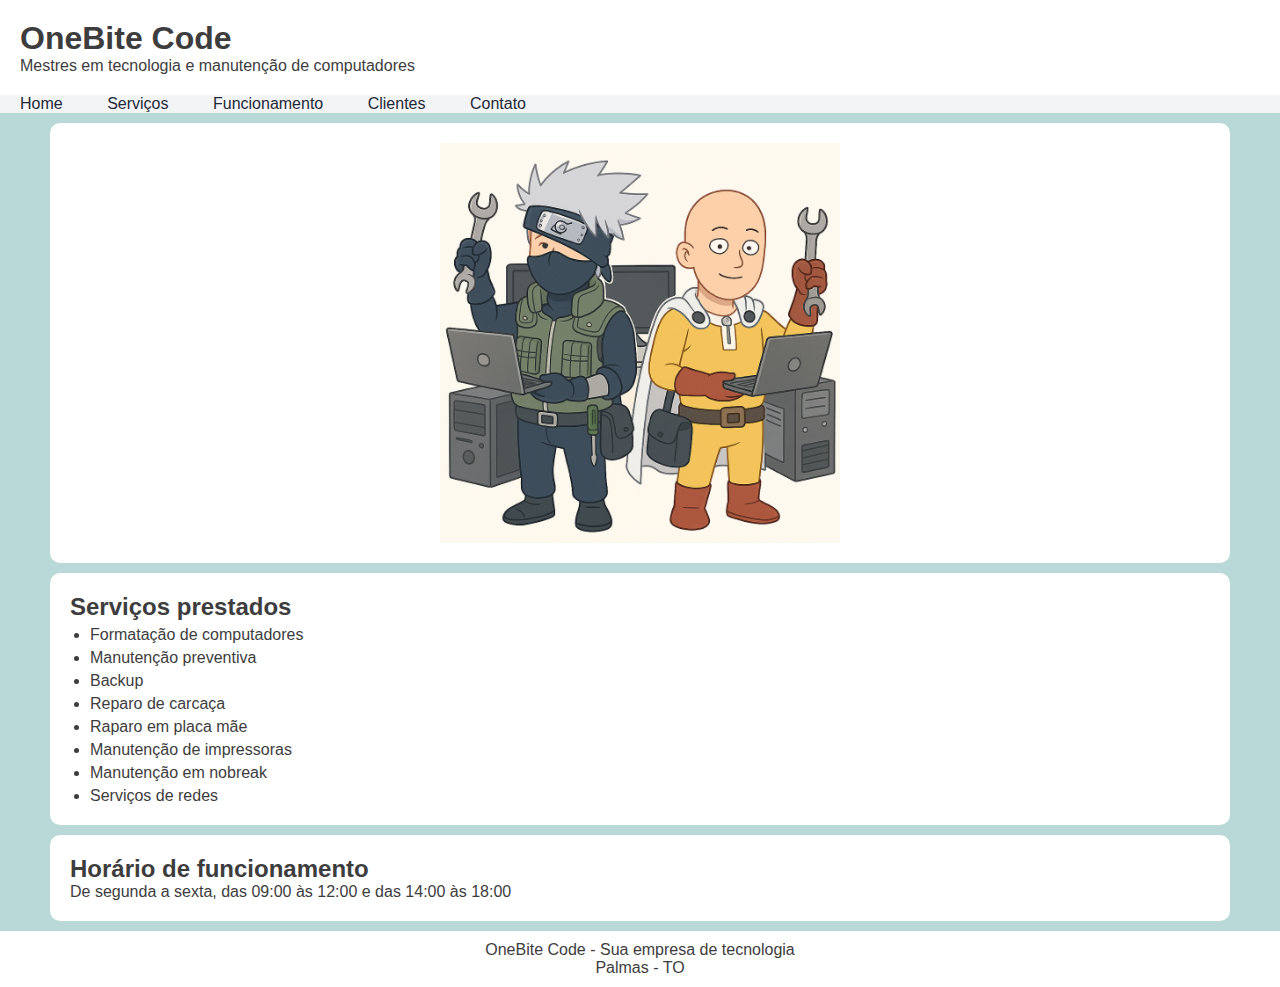
<file: projeto01/index.html>
<!DOCTYPE html>
<html lang="pt-br">
<head>
  <meta charset="UTF-8">
  <meta name="viewport" content="width=device-width, initial-scale=1.0">

  <link rel="stylesheet" type="text/css" href="estilo/style.css">

  <title>OneBite Code - Sua assistência técnica</title>
</head>
<body>
  <header>
    <h1>OneBite Code</h1>
    <p>Mestres em tecnologia e manutenção de computadores</p>
  </header>

  <nav>
    <ul>
      <li><a href="index.html">Home</a></li>
      <li><a href="#servicos">Serviços</a></li>
      <li><a href="#funcionamento">Funcionamento</a></li>
      <li><a href="clientes.html">Clientes</a></li>
      <li><a href="contato.html">Contato</a></li>
    </ul>
  </nav>

  <main>
    
    <section id="banner">
      <img src="imagens/banner.png" alt="Kakashi e Saitama fazendo manutenção de computadores" class="img_banner">
    </section>

    <section id="servicos">
      <h2>Serviços prestados</h2>
      <ul>
        <li>Formatação de computadores</li>
        <li>Manutenção preventiva</li>
        <li>Backup</li>
        <li>Reparo de carcaça</li>
        <li>Raparo em placa mãe</li>
        <li>Manutenção de impressoras</li>
        <li>Manutenção em nobreak</li>
        <li>Serviços de redes</li>
      </ul>
    </section>

    <section id="funcionamento">
      <h2>Horário de funcionamento</h2>
      <p>De segunda a sexta, das 09:00 às 12:00 e das 14:00 às 18:00</p>
    </section>
  </main>

  <footer>
    <p>
      OneBite Code - Sua empresa de tecnologia <br>
      Palmas - TO
    </p>
  </footer>

</body>
</html>
</file>
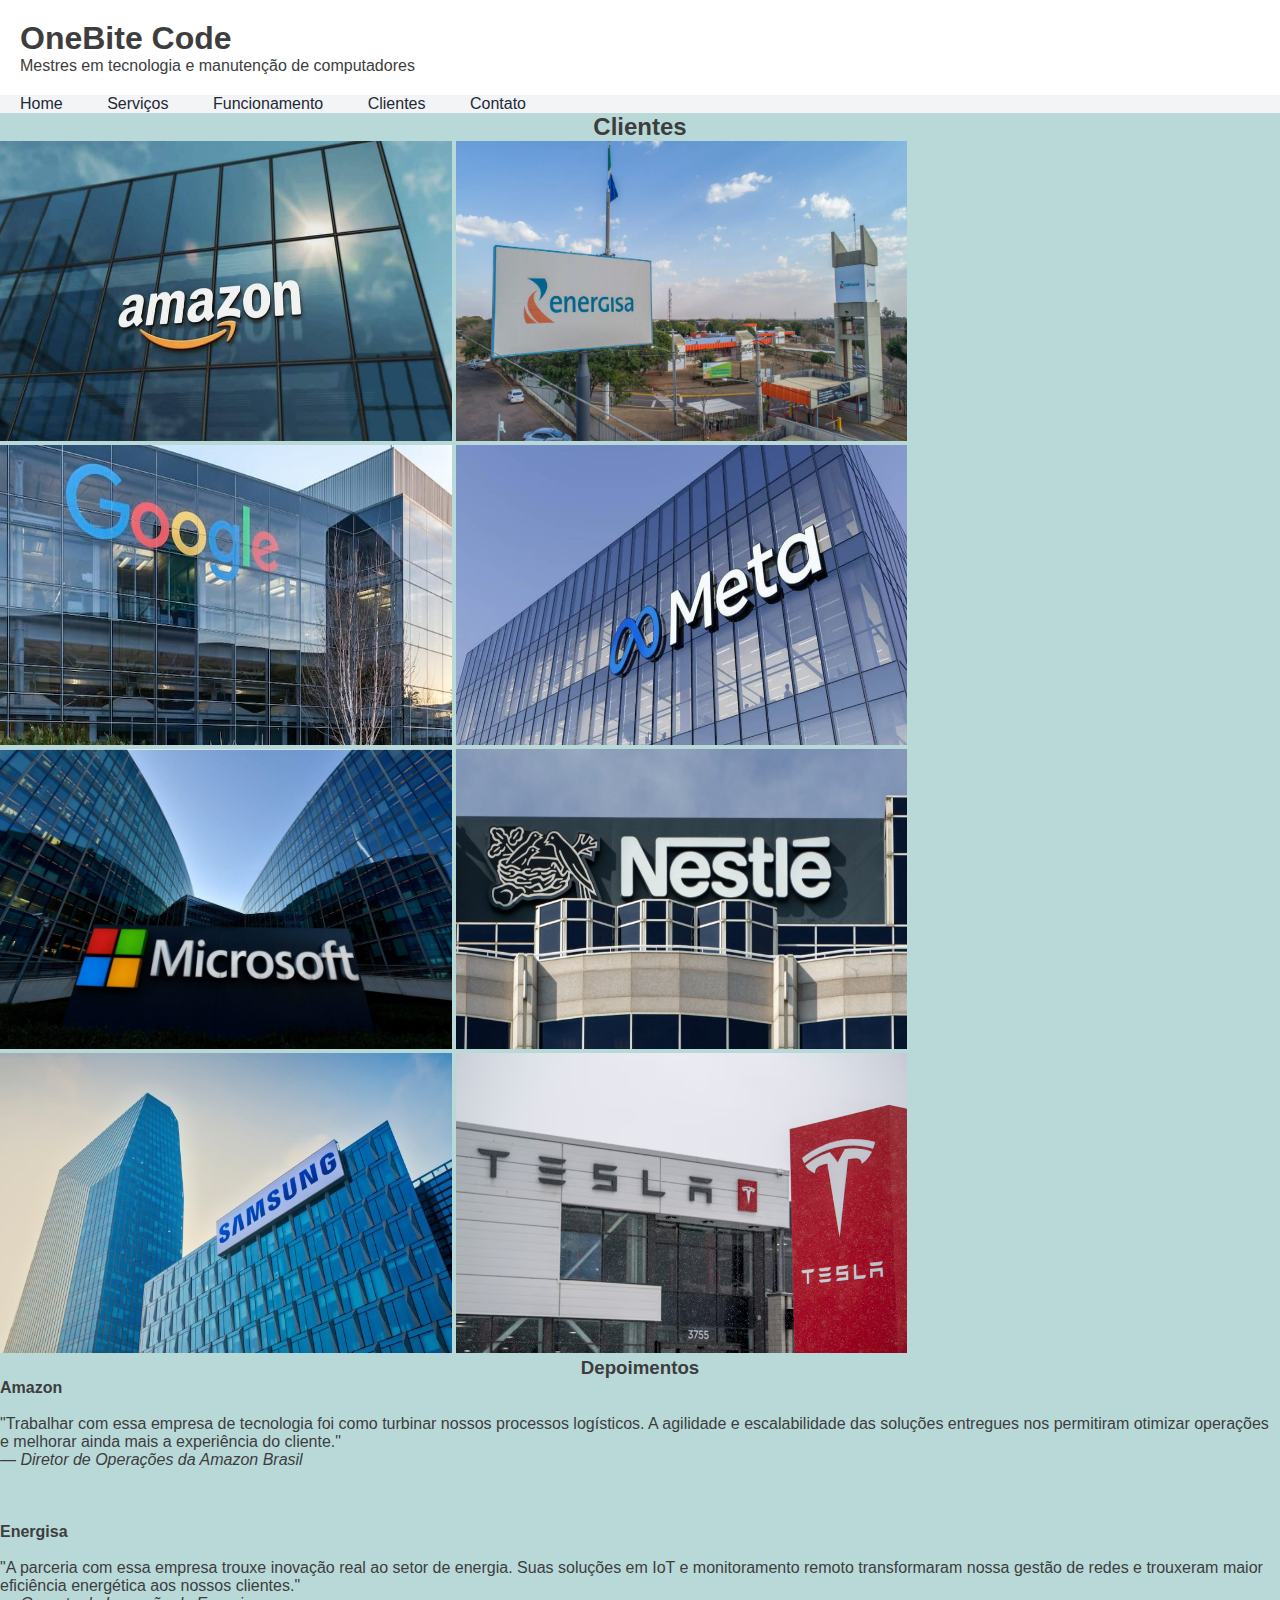
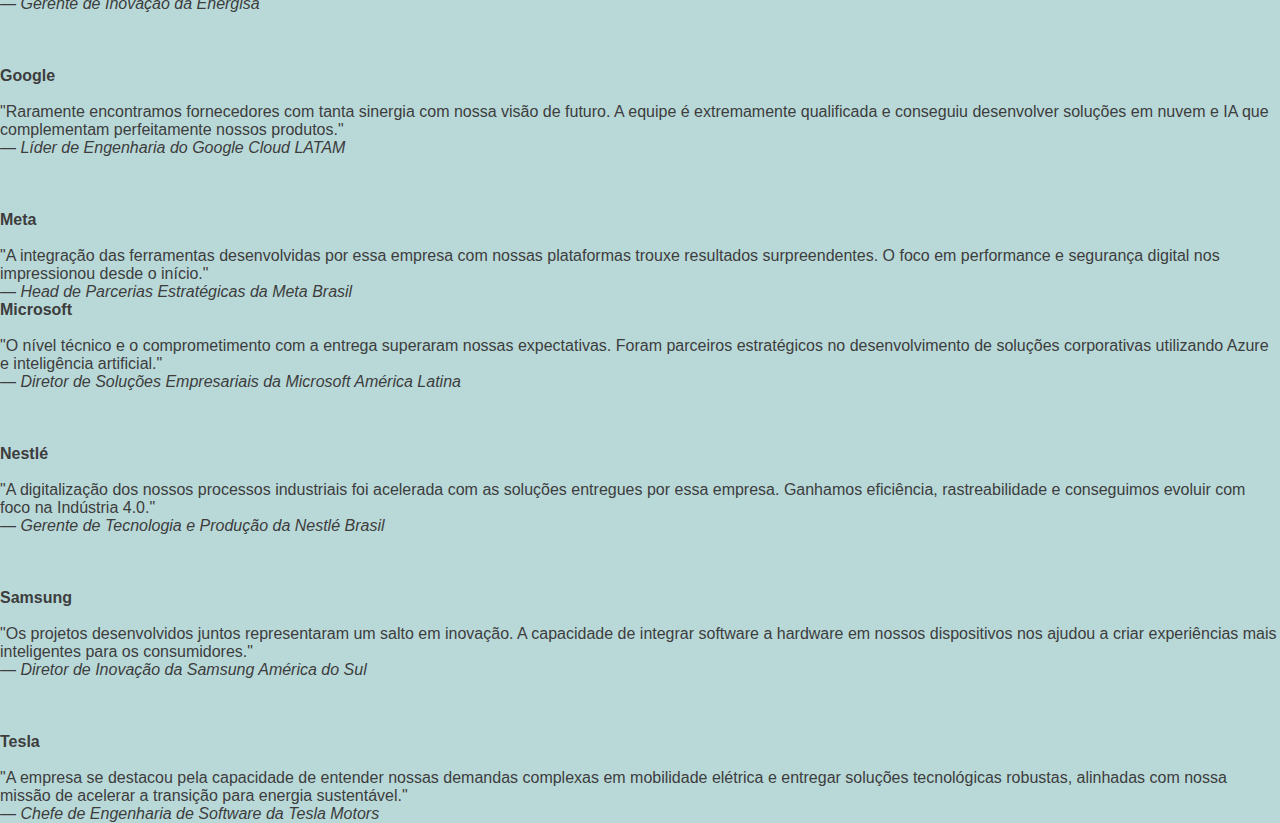
<file: projeto01/clientes.html>
<!DOCTYPE html>
<html lang="pt-br">
<head>
  <meta charset="UTF-8">
  <meta name="viewport" content="width=device-width, initial-scale=1.0">
  <link rel="stylesheet" type="text/css" href="estilo/style.css">
  <title>OneBite Code - Sua assistência técnica</title>
</head>
<body>
  <header>
    <h1>OneBite Code</h1>
    <p>Mestres em tecnologia e manutenção de computadores</p>
  </header>

  <nav>
    <ul>
      <li><a href="index.html">Home</a></li>
      <li><a href="#servicos">Serviços</a></li>
      <li><a href="#funcionamento">Funcionamento</a></li>
      <li><a href="clientes.html">Clientes</a></li>
      <li><a href="contato.html">Contato</a></li>
    </ul>
  </nav>
   <center><h2>Clientes</h2></center>

   <img src="amazon.jpeg" width="451.5" height="300">
   <img src="energisa.webp" width="451.5" height="300">
   <img src="google.jpg" width="451.5" height="300">
   <img src="meta.jpeg" width="451.5" height="300">
   <img src="microsoft.jpg" width="451.5" height="300">
   <img src="nestle.jpeg" width="451.5" height="300">
   <img src="samsung.avif" width="451.5" height="300">
   <img src="tesla.avif" width="451.5" height="300">

   <center><h3>Depoimentos</h3></center>
   <div><strong>Amazon<br><br></strong>
  "Trabalhar com essa empresa de tecnologia foi como turbinar nossos processos logísticos. A agilidade e escalabilidade das soluções entregues nos permitiram otimizar operações e melhorar ainda mais a experiência do cliente."<br>
  <i>— Diretor de Operações da Amazon Brasil</i></div>

  <div><strong><br><br><br>Energisa<br><br></strong>
  "A parceria com essa empresa trouxe inovação real ao setor de energia. Suas soluções em IoT e monitoramento remoto transformaram nossa gestão de redes e trouxeram maior eficiência energética aos nossos clientes."<br>
  <i>— Gerente de Inovação da Energisa</i></div>

  <div><strong><br><br><br>Google<br><br></strong>
  "Raramente encontramos fornecedores com tanta sinergia com nossa visão de futuro. A equipe é extremamente qualificada e conseguiu desenvolver soluções em nuvem e IA que complementam perfeitamente nossos produtos."<br>
  <i>— Líder de Engenharia do Google Cloud LATAM</i></div>

  <div><strong><br><br><br>Meta<br><br></strong>
  "A integração das ferramentas desenvolvidas por essa empresa com nossas plataformas trouxe resultados surpreendentes. O foco em performance e segurança digital nos impressionou desde o início."<br>
  <i>— Head de Parcerias Estratégicas da Meta Brasil</i></div>

  <div><strong>Microsoft<br><br></strong>
  "O nível técnico e o comprometimento com a entrega superaram nossas expectativas. Foram parceiros estratégicos no desenvolvimento de soluções corporativas utilizando Azure e inteligência artificial."<br>
  <i>— Diretor de Soluções Empresariais da Microsoft América Latina</i></div>

  <div><strong><br><br><br>Nestlé<br><br></strong>
  "A digitalização dos nossos processos industriais foi acelerada com as soluções entregues por essa empresa. Ganhamos eficiência, rastreabilidade e conseguimos evoluir com foco na Indústria 4.0."<br>
  <i>— Gerente de Tecnologia e Produção da Nestlé Brasil</i></div>

  <div><strong><br><br><br>Samsung<br><br></strong>
  "Os projetos desenvolvidos juntos representaram um salto em inovação. A capacidade de integrar software a hardware em nossos dispositivos nos ajudou a criar experiências mais inteligentes para os consumidores."<br>
  <i>— Diretor de Inovação da Samsung América do Sul</i></div>

  <div><strong><br><br><br>Tesla<br><br></strong>
  "A empresa se destacou pela capacidade de entender nossas demandas complexas em mobilidade elétrica e entregar soluções tecnológicas robustas, alinhadas com nossa missão de acelerar a transição para energia sustentável."<br>
  <i>— Chefe de Engenharia de Software da Tesla Motors</i></div>
</body>
</html>
</file>
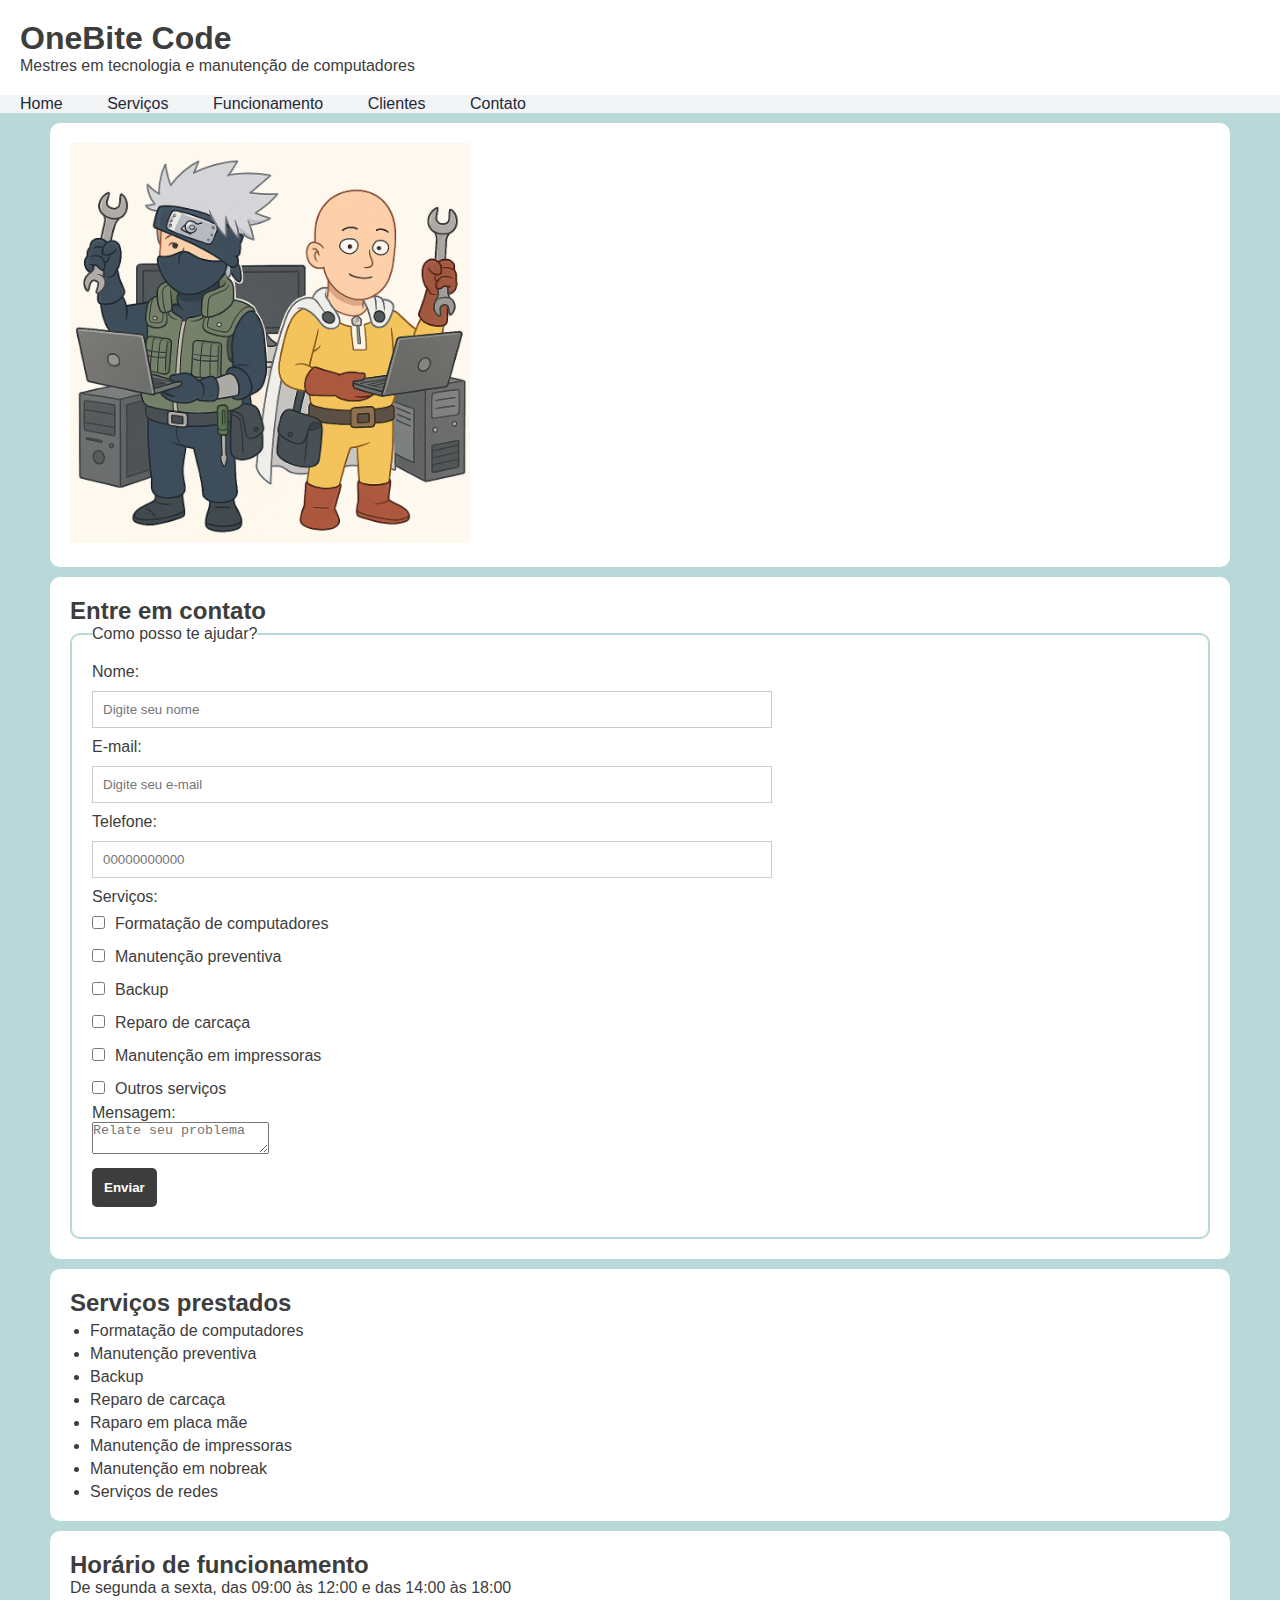
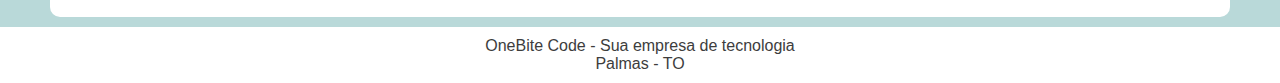
<file: projeto01/contato.html>
<!DOCTYPE html>
<html lang="pt-br">
<head>
  <meta charset="UTF-8">
  <meta name="viewport" content="width=device-width, initial-scale=1.0">
  <link rel="stylesheet" type="text/css" href="estilo/style.css">
  <title>OneBite Code - Sua assistência técnica</title>
</head>
<body>
  <header>
    <h1>OneBite Code</h1>
    <p>Mestres em tecnologia e manutenção de computadores</p>
  </header>

  <nav>
    <ul>
      <li><a href="index.html">Home</a></li>
      <li><a href="#servicos">Serviços</a></li>
      <li><a href="#funcionamento">Funcionamento</a></li>
      <li><a href="clientes.html">Clientes</a></li>
      <li><a href="contato.html">Contato</a></li>
    </ul>
  </nav>

  <main>
    
    <section id="banner">
      <img src="imagens/banner.png" alt="Kakashi e Saitama fazendo manutenção de computadores" width="400">
    </section>

    <section id="contato">
      <h2>Entre em contato</h2>
      <fieldset>
        <legend>Como posso te ajudar?</legend>
        <form action="#" method="post">
          <label for="nome">Nome:</label> <br>
          <input type="text" name="nome" id="nome" placeholder="Digite seu nome" class="text"><br>

          <label for="email">E-mail:</label><br>
          <input type="text" name="email" id="email" placeholder="Digite seu e-mail" class="text"><br>

          <label for="fone">Telefone:</label><br>
          <input type="number" name="fone" id="fone" placeholder="00000000000" class="text"><br>

          <p>
              Serviços:<br>
              <input type="checkbox" name="formatacao" id="formatacao" class="check"><label for="formatacao">Formatação de computadores</label><br>

              <input type="checkbox" name="preventiva" id="preventiva" class="check"><label for="preventiva">Manutenção preventiva</label><br>

              <input type="checkbox" name="backup" id="backup" class="check"><label for="backup">Backup</label><br>

              <input type="checkbox" name="reparo" id="reparo" class="check"><label for="reparo">Reparo de carcaça</label><br>

              <input type="checkbox" name="impressora" id="impressora" class="check"><label for="impressora">Manutenção em impressoras</label><br>

              <input type="checkbox" name="outros" id="outros" class="check"><label for="outros">Outros serviços</label><br>
          </p>
          <label for="mensagem">Mensagem:</label><br>
          <textarea id="mensagem" placeholder="Relate seu problema"></textarea><br>
          <input type="submit" name="enviar" value="Enviar" class="button">
        </form>
      </fieldset>



    </section>

    <section id="servicos">
      <h2>Serviços prestados</h2>
      <ul>
        <li>Formatação de computadores</li>
        <li>Manutenção preventiva</li>
        <li>Backup</li>
        <li>Reparo de carcaça</li>
        <li>Raparo em placa mãe</li>
        <li>Manutenção de impressoras</li>
        <li>Manutenção em nobreak</li>
        <li>Serviços de redes</li>
      </ul>
    </section>

    <section id="funcionamento">
      <h2>Horário de funcionamento</h2>
      <p>De segunda a sexta, das 09:00 às 12:00 e das 14:00 às 18:00</p>
    </section>
  </main>

  <footer>
    <p>
      OneBite Code - Sua empresa de tecnologia <br>
      Palmas - TO
    </p>
  </footer>

</body>
</html>
</file>
<file: projeto01/estilo/style.css>
/* Estilo do projeto */

* {
	margin: 0;
	padding: 0;
}

body{
	background-color: #b9d9d9; /*cor do fundo*/
	color:#3d3d3d; /* cor da fonte */
	font-family: helvetica; /* estilo da fonte*/
}

header{
	background-color: #ffffff;
	padding: 20px; /* espaçamento interno do elemento*/
}

main{
	max-width: 1200px; /* largura máxima do projeto */
	margin:0px auto;
}

#banner{
	background-color: #ffffff; /* cor de fundo*/
	margin: 10px;
	padding: 20px;
	border-radius: 10px;
}

.img_banner{
	width: 400px;
	margin: 0 auto;
	display: block; /* nesse caso o display é necessário para o margin funcionar */
}

#servicos{
	background-color: #ffffff; /* cor de fundo*/
	margin: 10px;
	padding: 20px;
	border-radius: 10px;
}

#servicos ul{
	padding-left: 20px;
}

#servicos ul li{
	padding-top: 5px;
}

#funcionamento{
	background-color: #ffffff; /* cor de fundo*/
	margin: 10px;
	padding: 20px;
	border-radius: 10px;
}

footer{
	background-color: #ffffff;
	padding: 10px;
	text-align: center; /* alinha o texto ao centro */
}

/* Estilo para menu */
nav{
	background-color: #F3F4F6;
}
nav ul li{
	display: inline;
	padding: 20px;
}

nav ul li a{
	text-decoration: none; /*reovendo a undeline do texto*/
	color: #1f2937;
}

nav ul li a:hover{
	text-decoration: underline;
	color: #22C55E;
}

#contato{
	background-color: #ffffff;
	margin: 10px;
	padding: 20px;
	border-radius: 10px;
}

fieldset{
	border: 2px solid #b9d9d9;
	border-radius: 10px;
	padding: 20px;
}
input{
	margin: 10px 0px;
}

.text{
	padding: 10px;
	border: 1px solid #ccc;
	width: 60%;
}

.check{
	margin-right: 10px;
}

.button
{
	background-color: #3d3d3d;
	color: #ffffff;
	padding: 12px;
	border-radius: 5px;
	border: none;
	cursor: pointer;
	font-weight: bold;
}

.button:hover{
	background-color: #b9d9d9;
}
/* Estilo para formulário */
</file>
